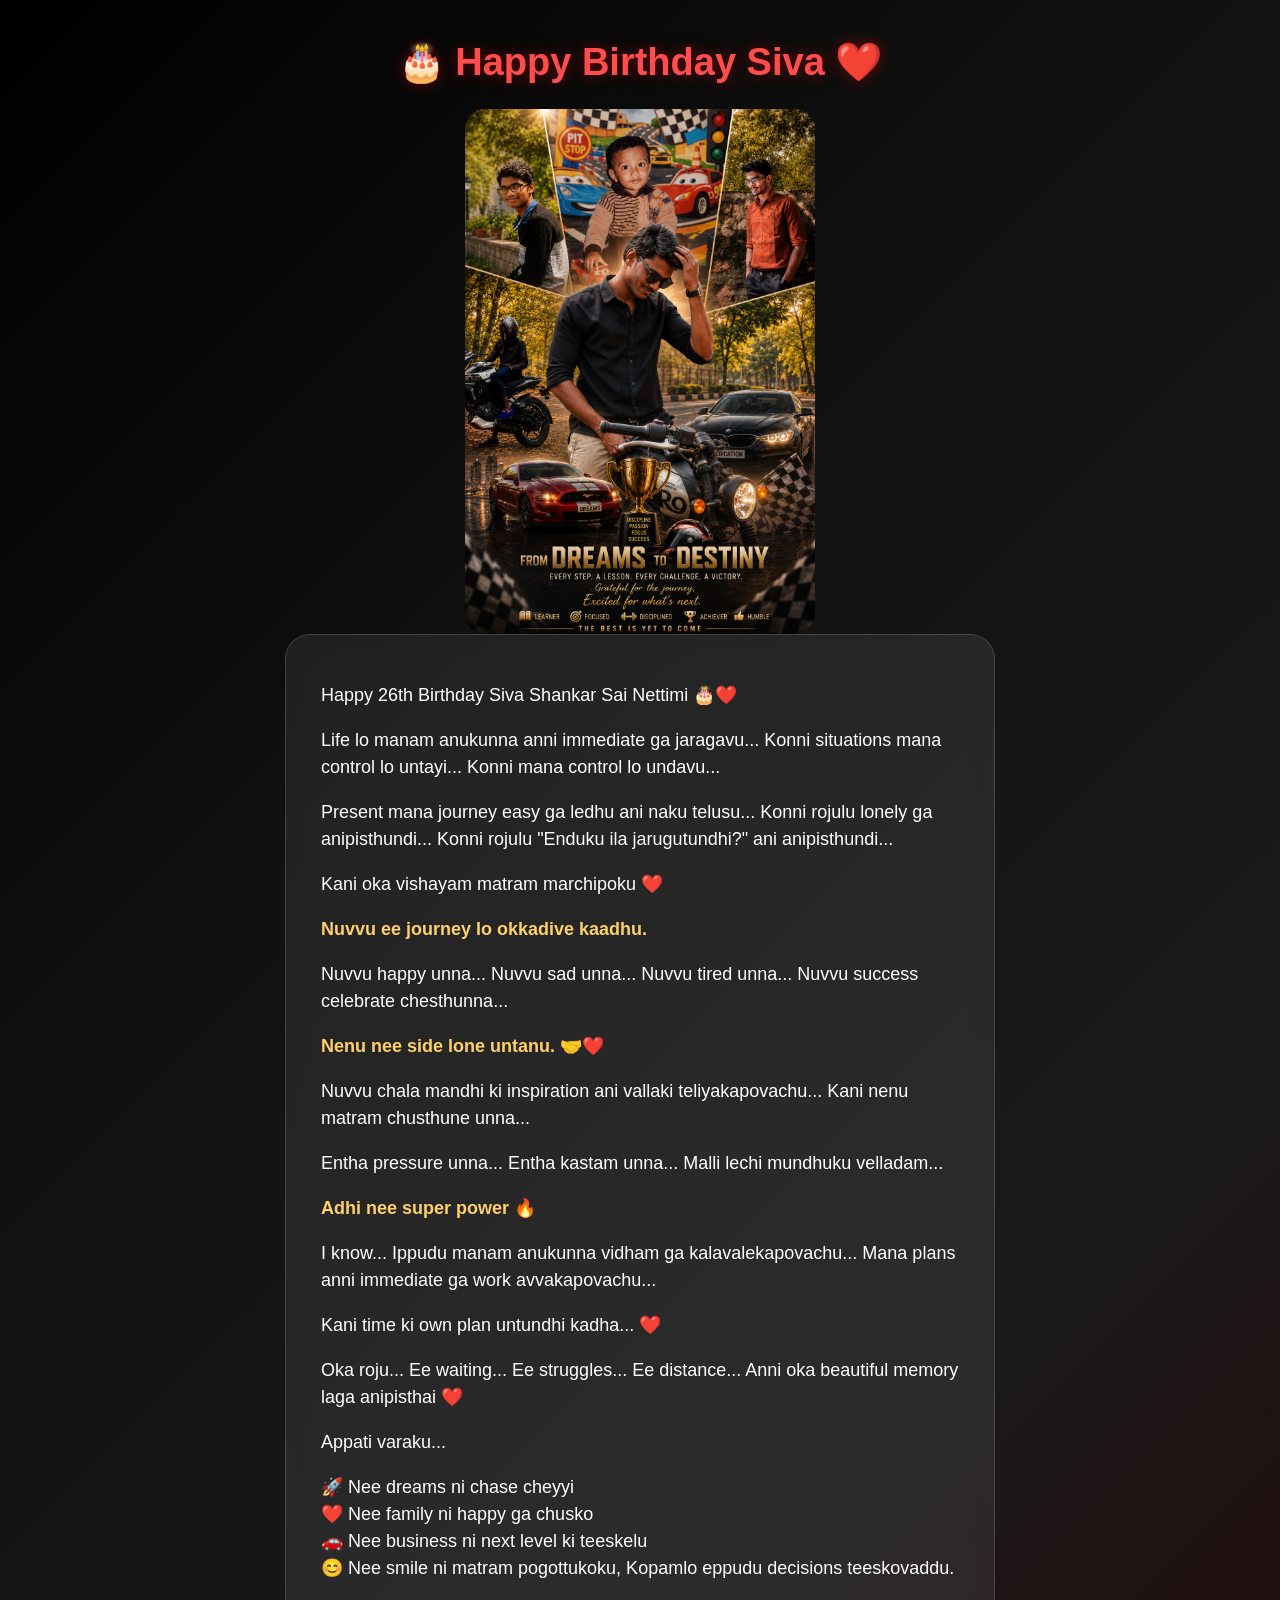
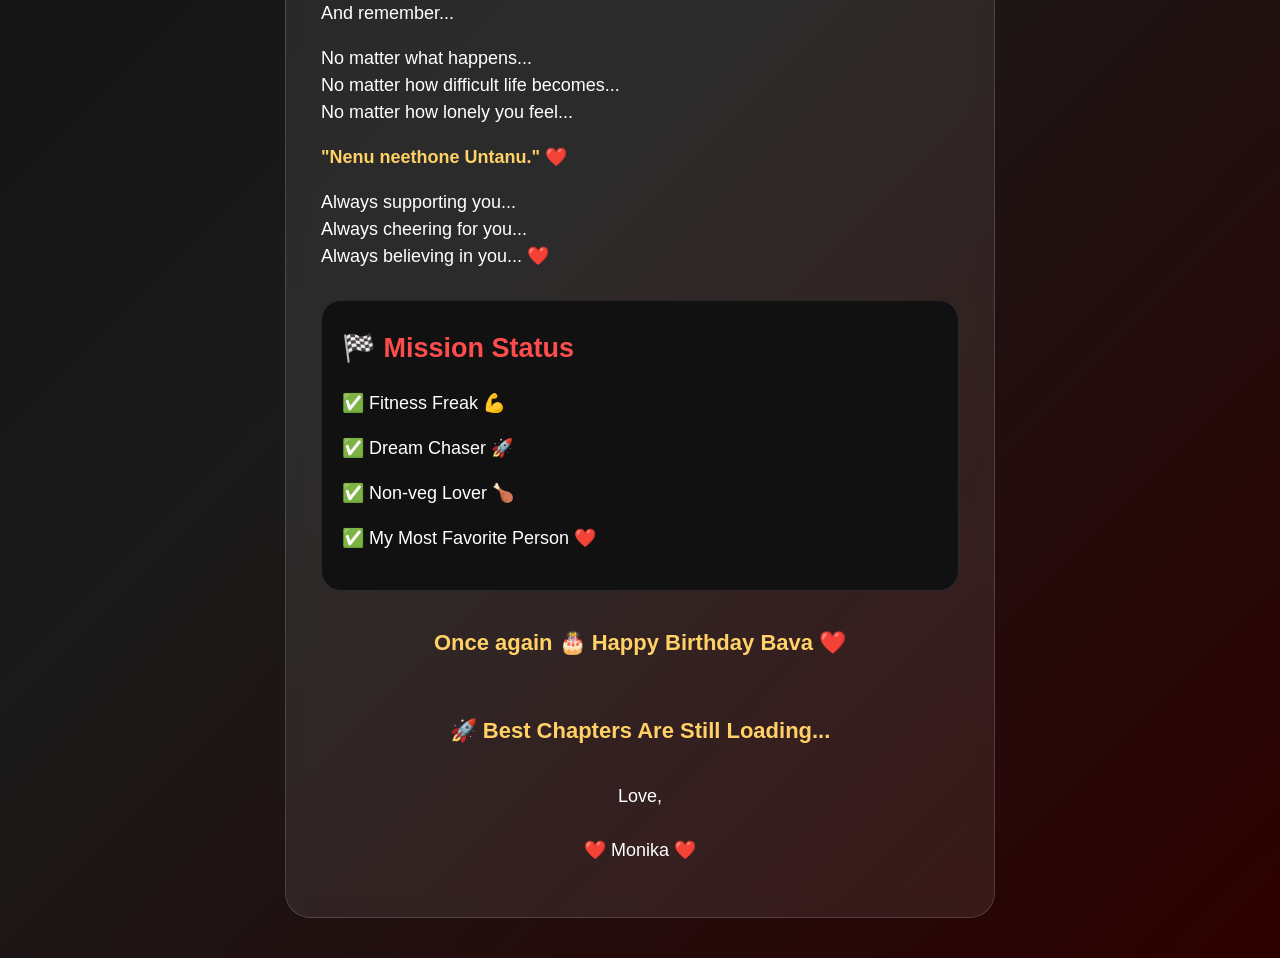
<file: final.html>
<!DOCTYPE html>
<html lang="en">

<head>

<meta charset="UTF-8">

<meta name="viewport" content="width=device-width, initial-scale=1.0">

<title>Final Surprise ❤️</title>

<link rel="stylesheet" href="style.css">

<style>

body{

display:block !important;

overflow-y:auto !important;

overflow-x:hidden !important;

min-height:100vh;

padding:20px;

}

.final{

max-width:750px;

margin:auto;

padding:20px;

text-align:center;

}

.final h1{

font-size:38px;

color:#ff4d4d;

margin-bottom:25px;

text-shadow:
0 0 15px rgba(255,0,0,.4);

}



.slide{
width:100%;
max-width:350px;
height:auto;
border-radius:20px;
display:block;
margin:0 auto;
}
.letter{

background:
rgba(255,255,255,0.08);

padding:35px;

border-radius:25px;

line-height:2;

font-size:18px;

text-align:left;

border:
1px solid rgba(255,255,255,0.15);

backdrop-filter:blur(10px);

}

.letter p{

margin-bottom:18px;

}

.highlight{

color:#ffd166;

font-weight:bold;

}

.status{

margin-top:30px;

background:#111;

padding:20px;

border-radius:20px;

border:1px solid rgba(255,255,255,0.1);

}

.status h2{

margin-bottom:15px;

color:#ff4d4d;

}

.footer{

text-align:center;

margin-top:30px;

font-size:22px;

font-weight:bold;

color:#ffd166;

}

@media(max-width:768px){

.final h1{

font-size:28px;

}

.slide{

height:350px;

}

.letter{

font-size:16px;

padding:25px;

}

}

</style>

</head>

<body>

<div class="final">

<h1>🎂 Happy Birthday Siva ❤️</h1>

<img
class="slide"
src="Final.png"
alt="Siva">

<div class="letter">

<p>
Happy 26th Birthday Siva Shankar Sai Nettimi 🎂❤️
</p>

<p>
Life lo manam anukunna anni immediate ga jaragavu...
Konni situations mana control lo untayi...
Konni mana control lo undavu...
</p>

<p>
Present mana journey easy ga ledhu ani naku telusu...
Konni rojulu lonely ga anipisthundi...
Konni rojulu "Enduku ila jarugutundhi?" ani anipisthundi...
</p>

<p>
Kani oka vishayam matram marchipoku ❤️
</p>

<p class="highlight">
Nuvvu ee journey lo okkadive kaadhu.
</p>

<p>
Nuvvu happy unna...
Nuvvu sad unna...
Nuvvu tired unna...
Nuvvu success celebrate chesthunna...
</p>

<p class="highlight">
Nenu nee side lone untanu. 🤝❤️
</p>


<p>
Nuvvu chala mandhi ki inspiration ani vallaki teliyakapovachu...
Kani nenu matram chusthune unna...
</p>

<p>
Entha pressure unna...
Entha kastam unna...
Malli lechi mundhuku velladam...
</p>

<p class="highlight">
Adhi nee super power 🔥
</p>

<p>
I know...
Ippudu manam anukunna vidham ga kalavalekapovachu...
Mana plans anni immediate ga work avvakapovachu...
</p>

<p>
Kani time ki own plan untundhi kadha... ❤️
</p>

<p>
Oka roju...
Ee waiting...
Ee struggles...
Ee distance...
Anni oka beautiful memory laga anipisthai ❤️
</p>

<p>
Appati varaku...
</p>

<p>
🚀 Nee dreams ni chase cheyyi
<br>
❤️ Nee family ni happy ga chusko
<br>
🚗 Nee business ni next level ki teeskelu
<br>
😊 Nee smile ni matram pogottukoku, Kopamlo eppudu decisions teeskovaddu.
</p>

<p>
And remember...
</p>

<p>
No matter what happens...
<br>
No matter how difficult life becomes...
<br>
No matter how lonely you feel...
</p>

<p class="highlight">
"Nenu neethone Untanu." ❤️
</p>

<p>
Always supporting you...
<br>
Always cheering for you...
<br>
Always believing in you... ❤️
</p>

<div class="status">

<h2>🏁 Mission Status</h2>

<p>✅ Fitness Freak 💪</p>

<p>✅ Dream Chaser 🚀</p>

<p>✅ Non-veg Lover 🍗</p>

<p>✅ My Most Favorite Person ❤️</p>

</div>

<div class="footer">

Once again 🎂 Happy Birthday Bava ❤️

<br><br>

🚀 Best Chapters Are Still Loading...

</div>

<p style="text-align:center;margin-top:30px;">

Love,
<br><br>

❤️ Monika ❤️

</p>

</div>

</div>

</body>

</html>
</file>
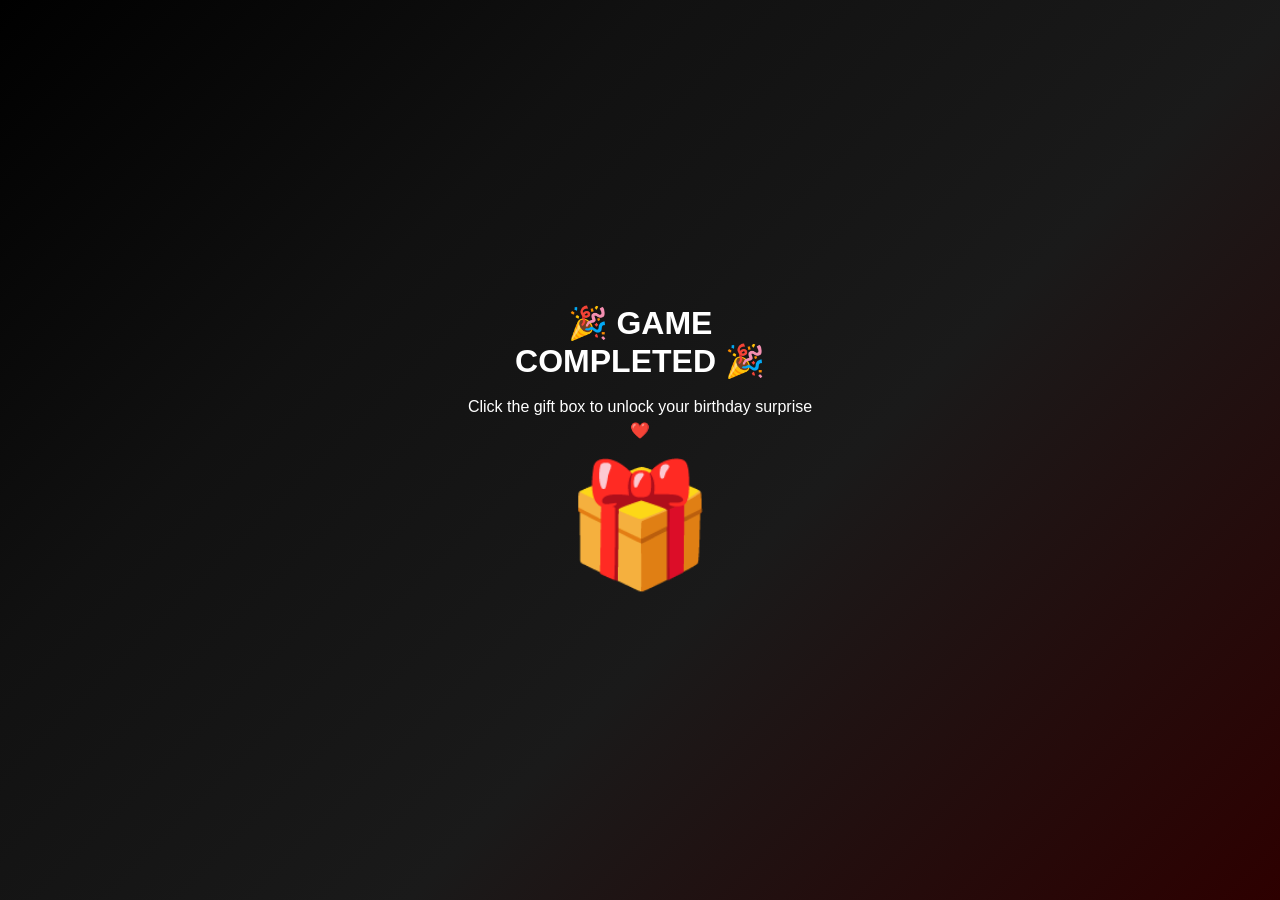
<file: gift.html>
<!DOCTYPE html>
<html>
<head>

<title>Final Boss</title>

<link rel="stylesheet" href="style.css">

<style>

.gift-page{

max-width:390px;

margin:auto;

padding:20px;

text-align:center;

}

.gift{

font-size:120px;

cursor:pointer;

transition:.5s;
}

.open{

transform:scale(1.2)
rotate(15deg);
}

.hidden{
display:none;
}

</style>

</head>

<body>

<div class="gift-page">

<h1>🎉 GAME COMPLETED 🎉
</h1>

<p>
Click the gift box to unlock
your birthday surprise ❤️
</p>

<div
id="gift"
class="gift"
onclick="openGift()">

🎁

</div>

<div
id="reward"
class="hidden">

<h2>🎉 SURPRISE UNLOCKED 🎉</h2>

<p>
    Congratulations Siva...

You completed all levels ❤️

You unlocked:

🚗 Car King Badge

🍗 Non-Veg Master Badge

🚀 Dream Chaser Badge

❤️ Special Person Badge
</p>

<button
onclick="location.href='final.html'">

OPEN FINAL SURPRISE

</button>

</div>

</div>

<script>

function openGift(){

document
.getElementById("gift")
.classList.add("open");

document
.getElementById("reward")
.classList.remove("hidden");

}

</script>

</body>
</html>
</file>
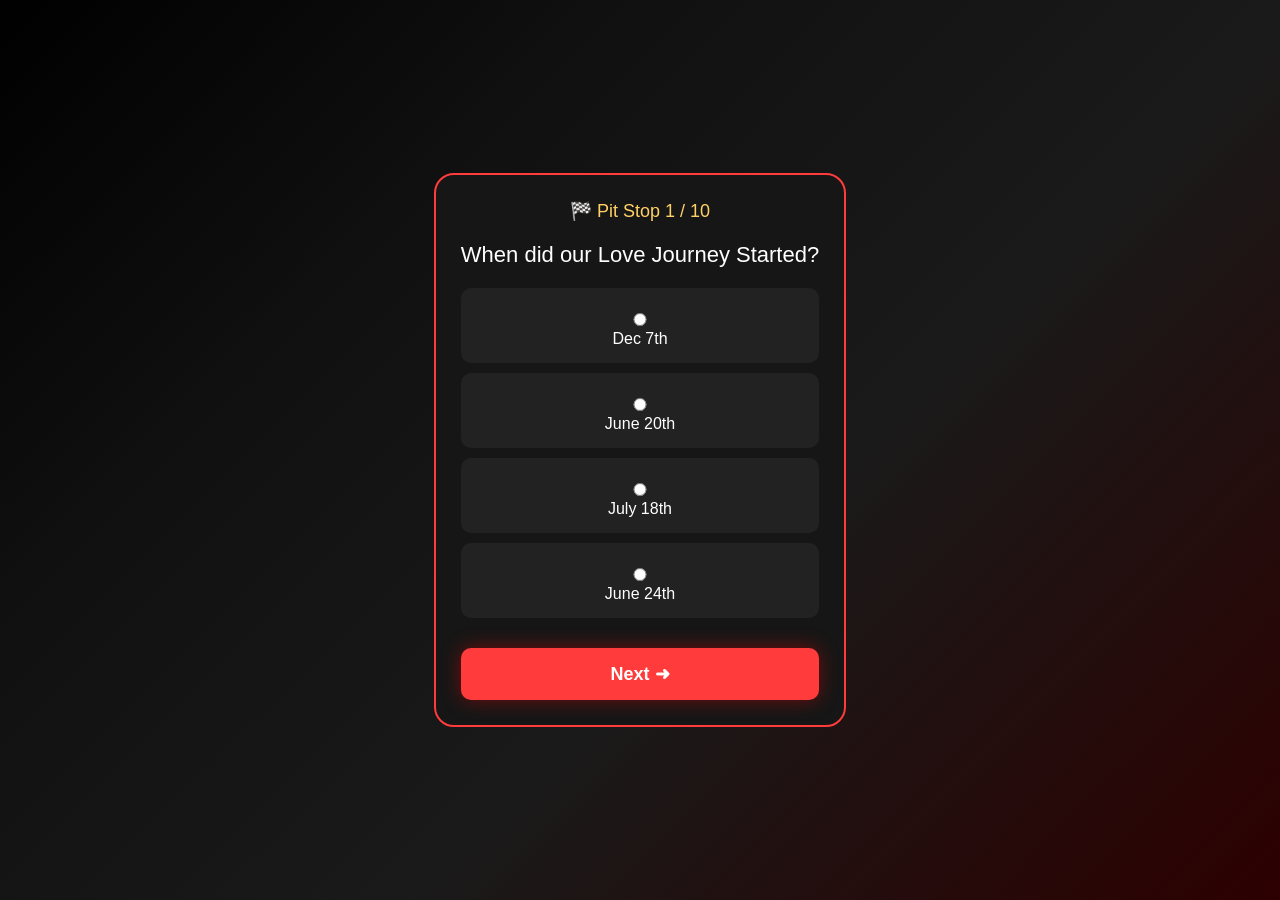
<file: quiz.html>
<!DOCTYPE html>
<html>

<head>
<meta charset="UTF-8">
<meta name="viewport" content="width=device-width, initial-scale=1.0">

<title>Siva Challenge</title>

<link rel="stylesheet" href="style.css">

<style>

.quiz-card{

max-width:450px;

margin:40px auto;

background:#161616;

padding:25px;

border-radius:20px;

border:2px solid #ff3b3b;

text-align:center;

}

.progress{

margin-bottom:20px;

font-size:18px;

color:#ffd166;

}

.question{

font-size:22px;

margin-bottom:20px;

}

.option{

display:block;

background:#222;

padding:15px;

margin:10px 0;

border-radius:10px;

cursor:pointer;

}

.option:hover{

background:#333;

}

textarea,input{

width:100%;

padding:12px;

margin-top:10px;

border-radius:10px;

border:none;

}

.next-btn{

margin-top:20px;

width:100%;

padding:15px;

border:none;

border-radius:10px;

background:#ff3b3b;

color:white;

font-size:18px;

cursor:pointer;

}

</style>

</head>

<body>

<div class="quiz-card">

<div class="progress" id="progress">
🏁 Quiz 1 / 10
</div>

<div class="question" id="question"></div>

<div id="answers"></div>

<button class="next-btn" onclick="nextQuestion()">
Next ➜
</button>


</div>

<script src="quiz.js"></script>

</body>

</html>
</file>
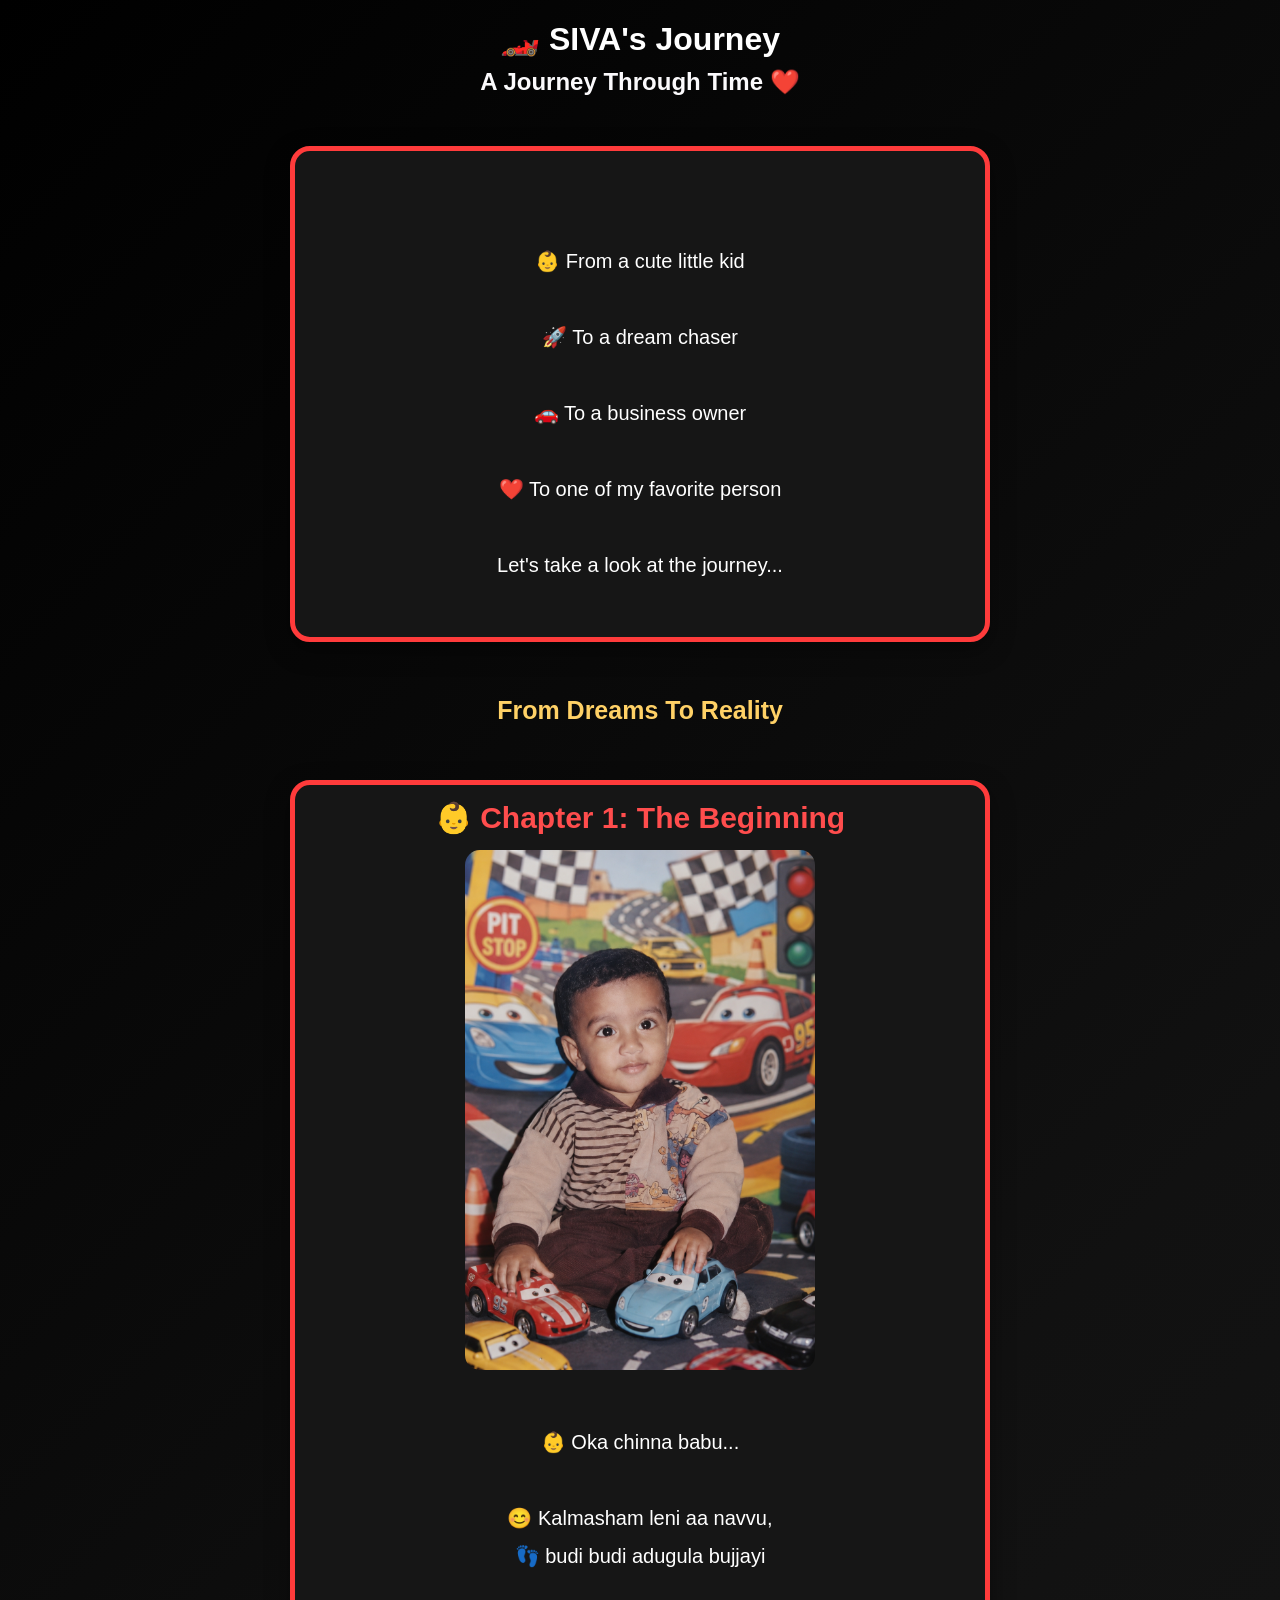
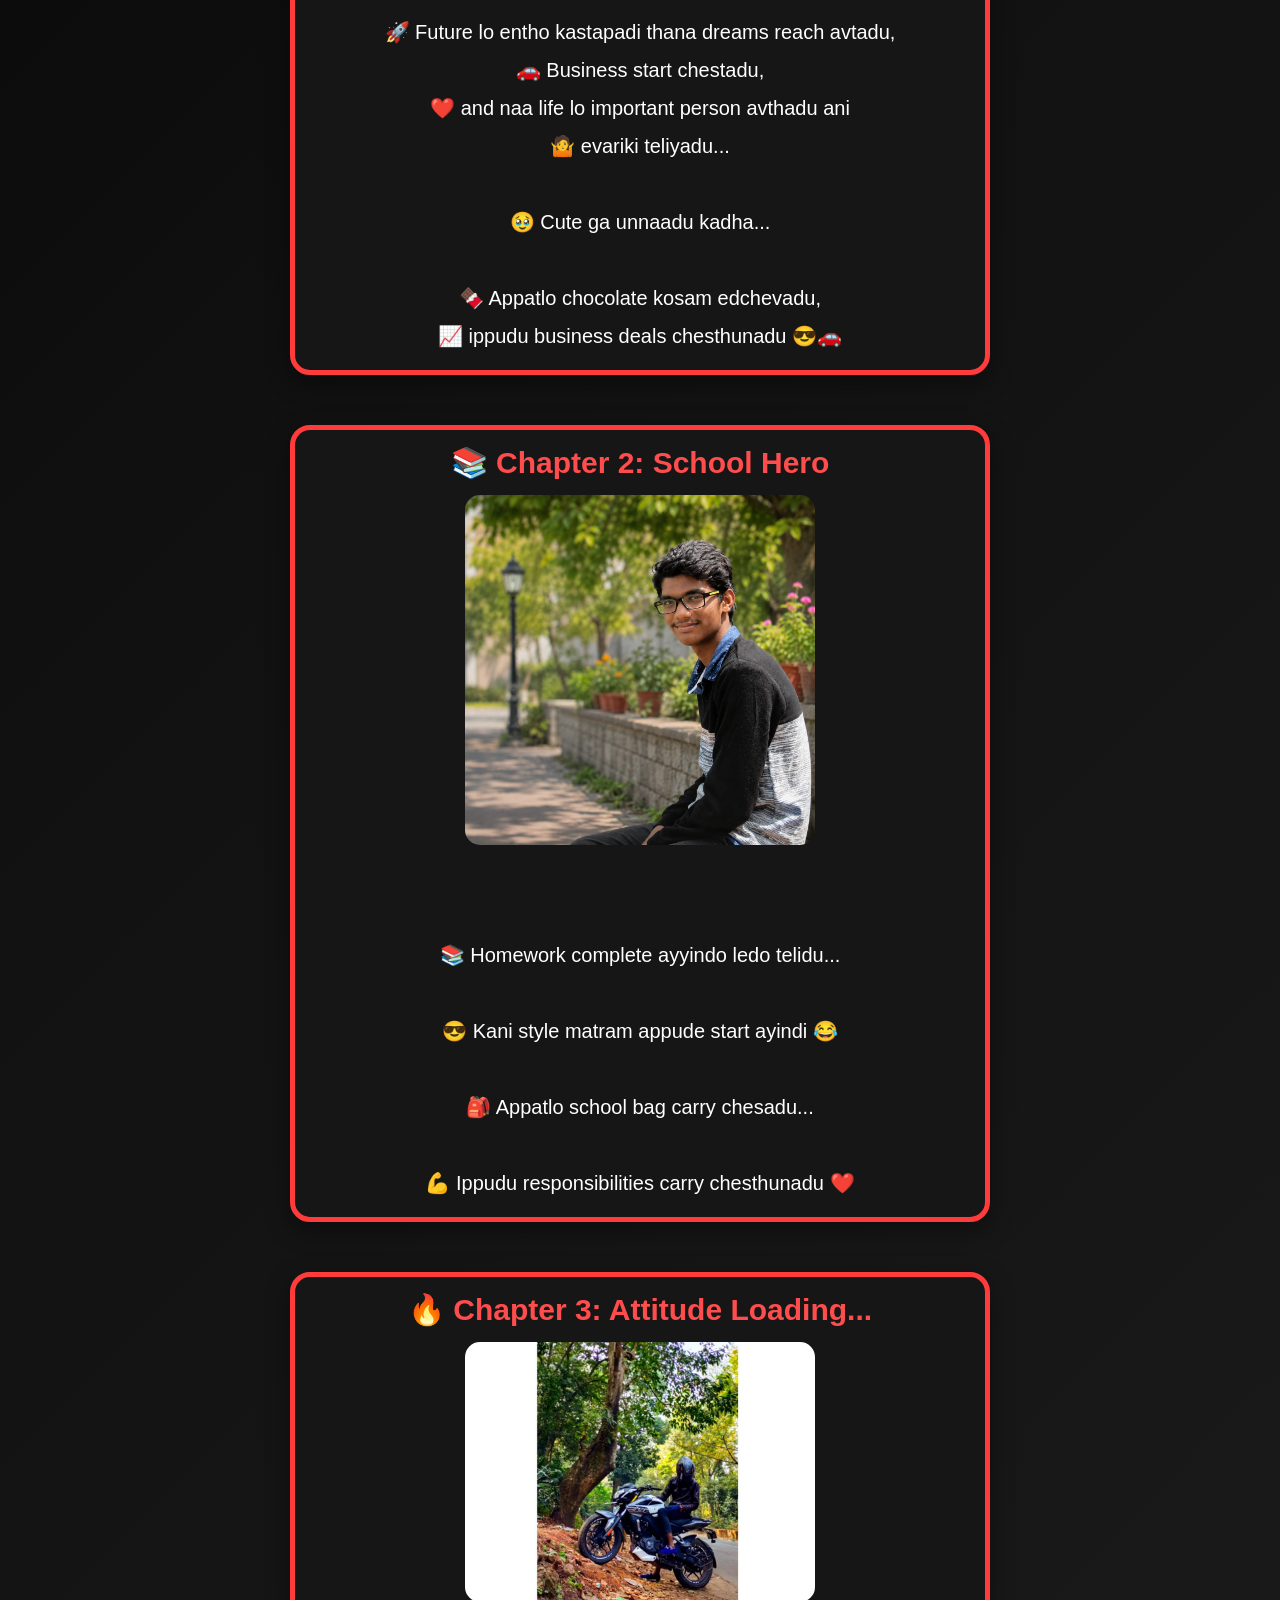
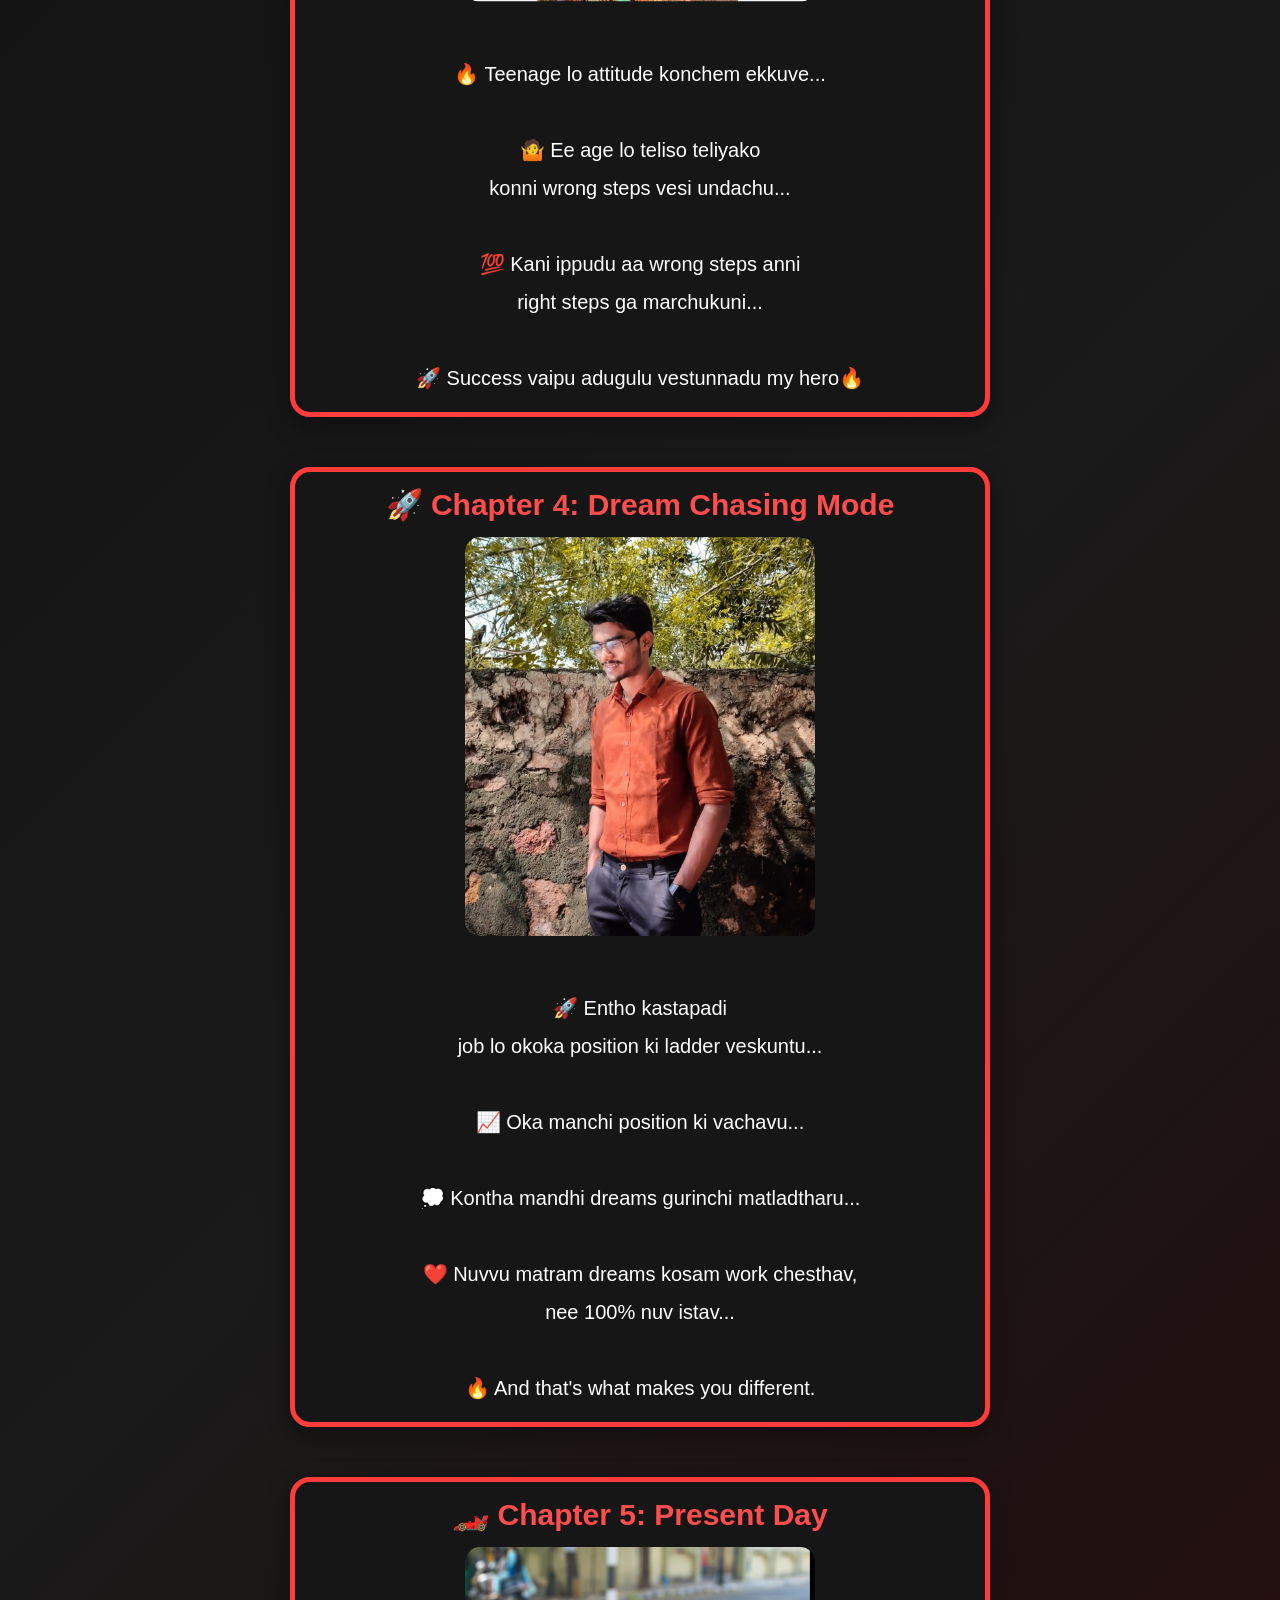
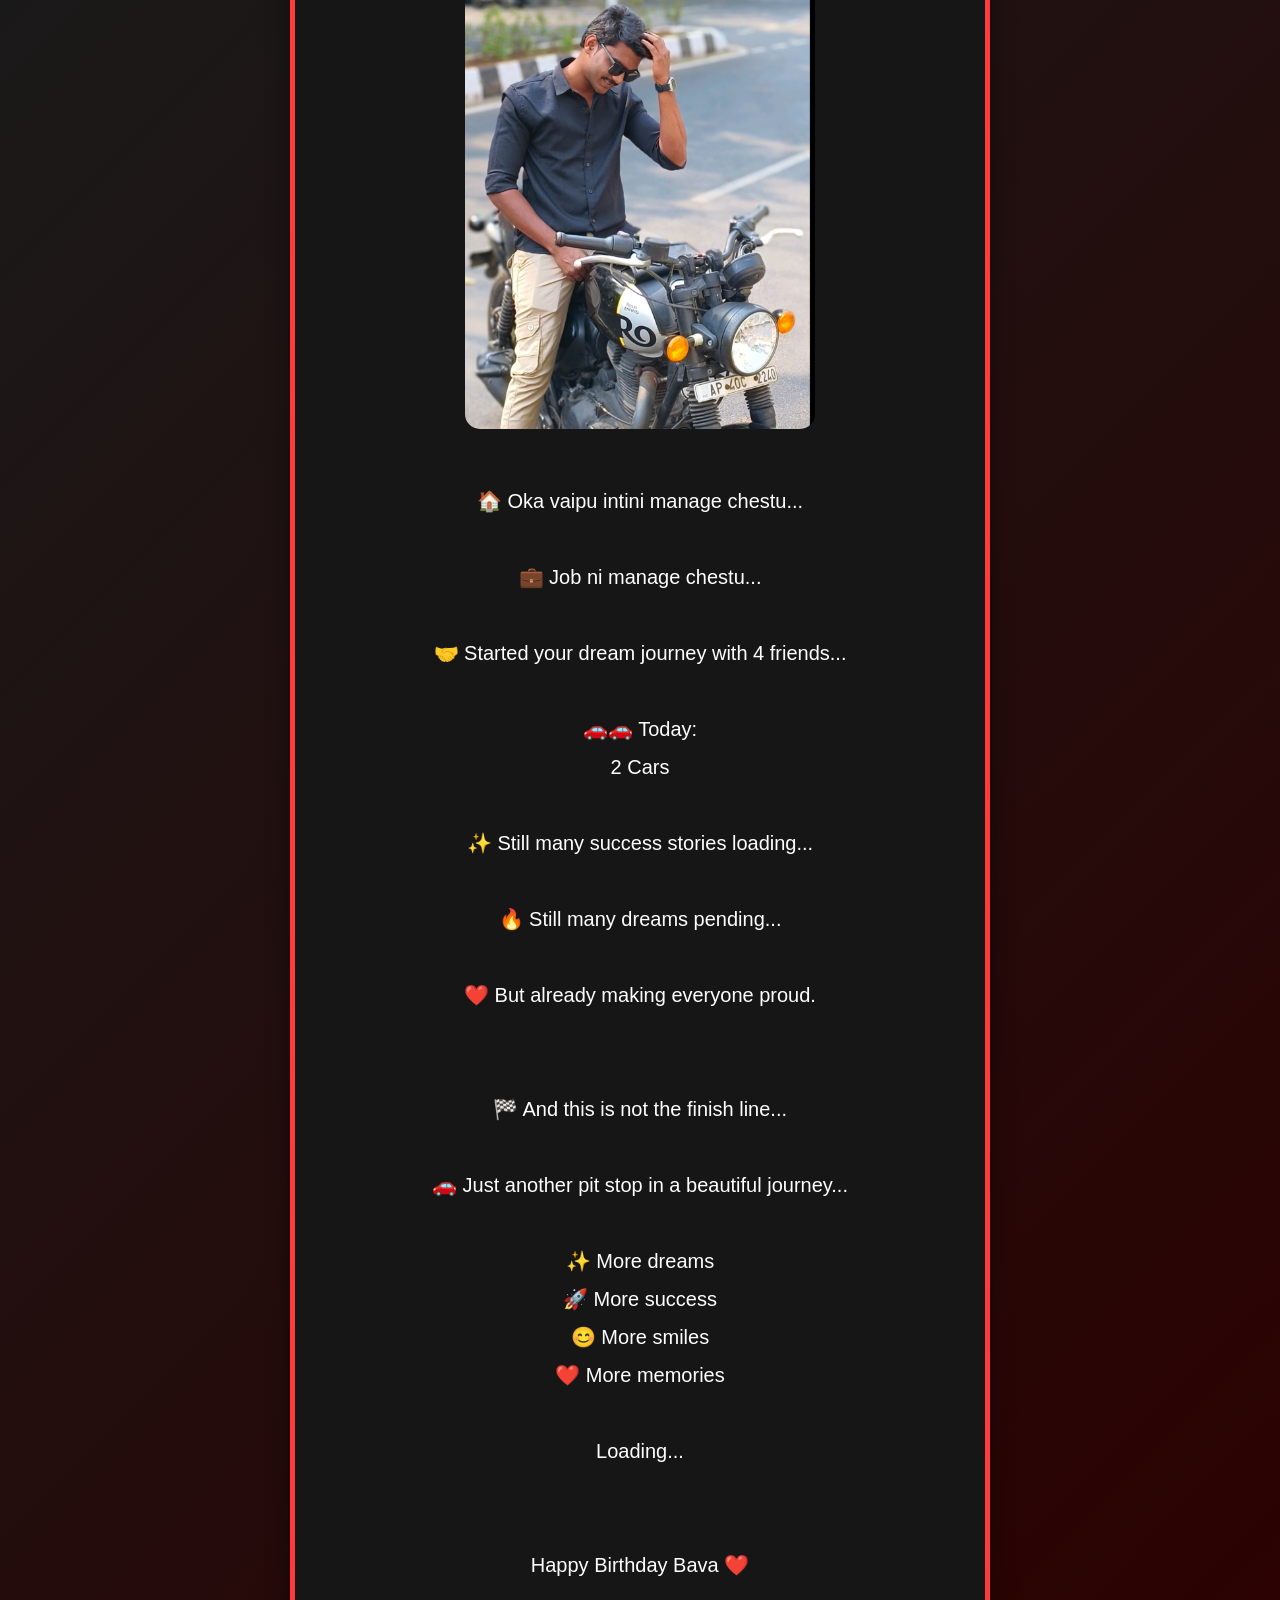
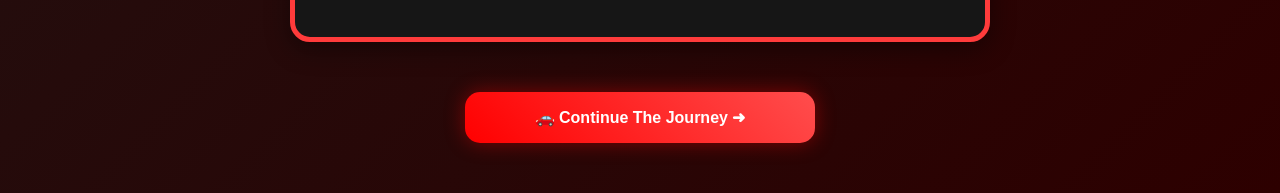
<file: timeline.html>
<!DOCTYPE html>
<html lang="en">

<head>

<meta charset="UTF-8">

<meta name="viewport"
content="width=device-width, initial-scale=1.0">

<title>Your Success Journey❤️</title>

<link rel="stylesheet" href="style.css">

<style>

    /* TIMELINE PAGE OVERRIDE */

body{

display:block !important;

overflow-y:auto !important;

min-height:100vh;

padding:20px;

}

.memory{

width:95%;

max-width:700px;

background:#161616;

border:5px solid #ff3b3b;

border-radius:20px;

padding:15px;

margin:50px auto;

box-shadow:
0 8px 25px rgba(0,0,0,.4);

}

.year{

font-size:30px;

font-weight:bold;

color:#ff4d4d;

margin-bottom:15px;

text-align:center;

}

.memory img{

width:80%;

max-width:350px;

height:auto;

display:block;

margin:0 auto 15px auto;

border-radius:15px;

}
.caption{

font-size:20px;

line-height:1.9;

white-space:pre-line;

text-align:center;

}

.main-title{

text-align:center;

font-size:32px;

margin-bottom:10px;
}

.sub-title{

text-align:center;

color:#fbfafc;

margin-bottom:10px;
}

.journey-text{

text-align:center;

color:#ffd166;

margin-bottom:30px;

font-weight:bold;

font-size: 25px;
}

.back-btn{

display:block;

width:90%;

max-width:350px;

margin:30px auto;

padding:16px;

border:none;

border-radius:15px;

background:
linear-gradient(
45deg,
#ff0000,
#ff4d4d
);

color:white;

font-size:16px;

font-weight:bold;

cursor:pointer;

box-shadow:
0 0 20px rgba(255,0,0,0.4);

transition:.3s;

text-align:center;
}

.back-btn:hover{

transform:translateY(-3px);

}



</style>

</head>

<body>
    <h1 class="main-title">

🏎️ SIVA's Journey

</h1>

<h2 class="sub-title">

A Journey Through Time ❤️

</h2>

<div class="memory">

<div class="caption">

👶 From a cute little kid

🚀 To a dream chaser

🚗 To a business owner

❤️ To one of my favorite person

Let's take a look at the journey...

</div>

</div>
<p class="journey-text">
From Dreams To Reality
</p>

<div class="memory">

<div class="year">
👶 Chapter 1: The Beginning</div>

<img src="Childhood.png">

<div class="caption">
👶 Oka chinna babu...

😊 Kalmasham leni aa navvu,
👣 budi budi adugula bujjayi

🚀 Future lo entho kastapadi thana dreams reach avtadu,
🚗 Business start chestadu,
❤️ and naa life lo important person avthadu ani
🤷 evariki teliyadu...

🥹 Cute ga unnaadu kadha...

🍫 Appatlo chocolate kosam edchevadu,
📈 ippudu business deals chesthunadu 😎🚗</div>



</div>

<div class="memory">

<div class="year">
📚 Chapter 2: School Hero</div>

<img src="School.png">

<div class="caption">

📚 Homework complete ayyindo ledo telidu...

😎 Kani style matram appude start ayindi 😂

🎒 Appatlo school bag carry chesadu...

💪 Ippudu responsibilities carry chesthunadu ❤️
</div>

</div>

<div class="memory">

<div class="year">
🔥 Chapter 3: Attitude Loading...</div>

<img src="Teenage.jpg">

<div class="caption">
🔥 Teenage lo attitude konchem ekkuve...

🤷 Ee age lo teliso teliyako
konni wrong steps vesi undachu...

💯 Kani ippudu aa wrong steps anni
right steps ga marchukuni...

🚀 Success vaipu adugulu vestunnadu my hero🔥
</div>

</div>

<div class="memory">

<div class="year">
🚀 Chapter 4: Dream Chasing Mode</div>

<img src="Job.jpg">

<div class="caption">
    🚀 Entho kastapadi
job lo okoka position ki ladder veskuntu...

📈 Oka manchi position ki vachavu...

💭 Kontha mandhi dreams gurinchi matladtharu...

❤️ Nuvvu matram dreams kosam work chesthav,
nee 100% nuv istav...

🔥 And that's what makes you different.
</div>

</div>

<div class="memory">

<div class="year">
🏎️ Chapter 5: Present Day</div>

<img src="Dream Chaser.jpg">

<div class="caption">
    🏠 Oka vaipu intini manage chestu...

💼 Job ni manage chestu...

🤝 Started your dream journey with 4 friends...

🚗🚗 Today:
2 Cars

✨ Still many success stories loading...

🔥 Still many dreams pending...

❤️ But already making everyone proud.


🏁 And this is not the finish line...

🚗 Just another pit stop in a beautiful journey...

✨ More dreams
🚀 More success
😊 More smiles
❤️ More memories

Loading... <br>

Happy Birthday Bava ❤️

</div>

</div>

<button
class="back-btn"
onclick="location.href='vault.html'">

🚗 Continue The Journey ➜
</button>

</div>

</body>

</html>
</file>
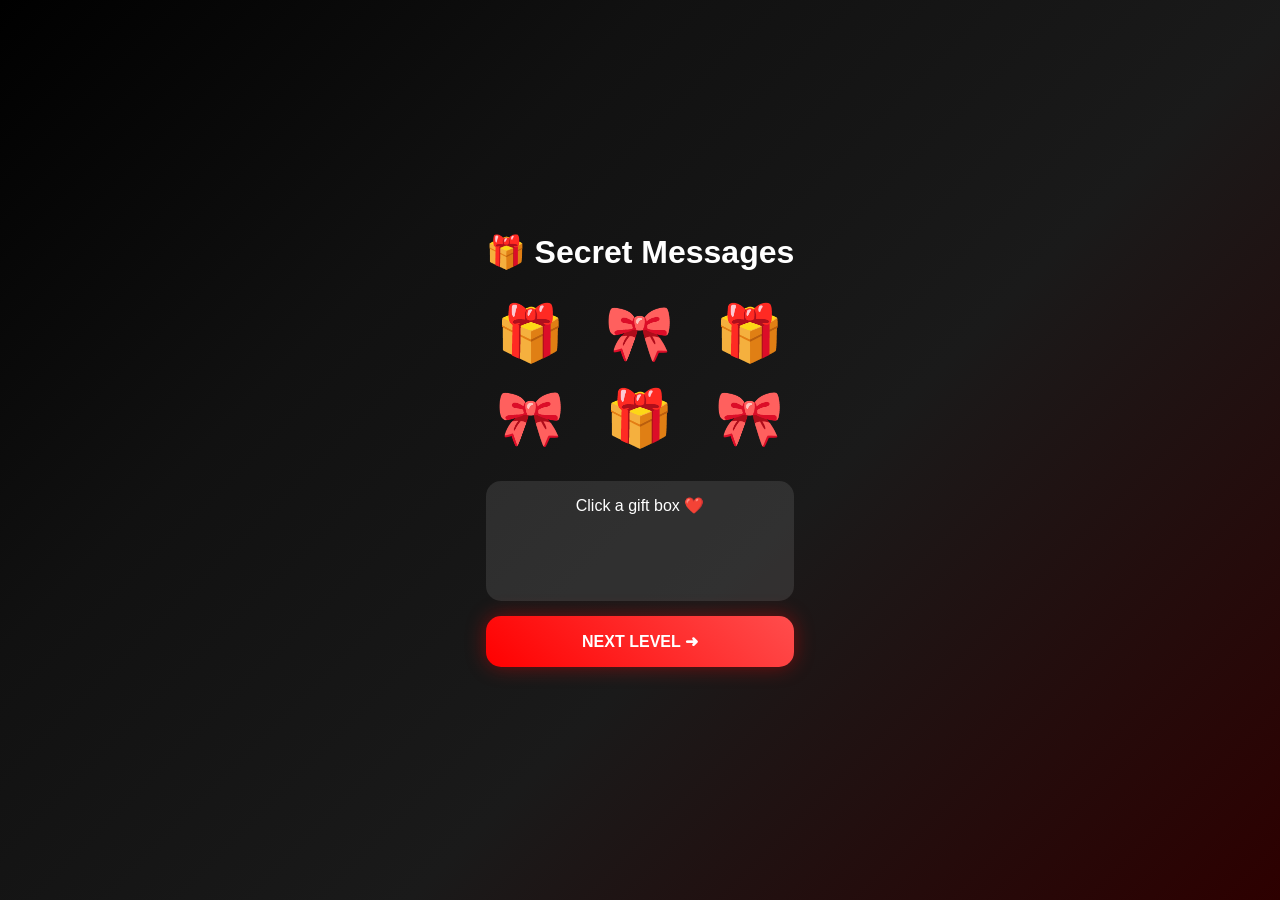
<file: vault.html>
<!DOCTYPE html>
<html>

<head>

<title>Secret Vault</title>

<link rel="stylesheet" href="style.css">

<style>

.vault{

max-width:390px;

margin:auto;

padding:20px;

text-align:center;

}


.gifts{

display:grid;

grid-template-columns:repeat(3,1fr);

gap:20px;

margin:30px 0;

}

.gift{

font-size:55px;

cursor:pointer;

transition:.3s;

text-align:center;

}

.gift:hover{

transform:scale(1.15);

}

#message{

margin-top:25px;

padding:15px;

border-radius:15px;

background:
rgba(255,255,255,0.1);

min-height:120px;
}
</style>

</head>

<body>

<div class="vault">

<h1>🎁 Secret Messages</h1>

<div class="gifts">

<div class="gift" onclick="showMessage(0,this)">🎁</div>
<div class="gift" onclick="showMessage(1,this)">🎀</div>
<div class="gift" onclick="showMessage(2,this)">🎁</div>
<div class="gift" onclick="showMessage(3,this)">🎀</div>
<div class="gift" onclick="showMessage(4,this)">🎁</div>
<div class="gift" onclick="showMessage(5,this)">🎀</div>

</div>

<div id="message">

Click a gift box ❤️

</div>

<button
onclick="location.href='quiz.html'">

NEXT LEVEL ➜

</button>

</div>

<script>

const messages = [

"Oka secret cheppana? 🤫, Nuvvu anukune danikante ekkuva strong vi 💪🔥",

"😡 Angry Siva detected. Count 10 numbers, Drink water and remember I'm cute 😌",

"🤗 Congrats! You just won The Best Girlfriend Ever! 😴",

"😔 Silent ga amayakamga kanipistavu kani, asala kadu ne gurinchi naku matrame telsu 🤫",

"🚀 Nuvvu achieve cheyyali anukunna vati kosam fight cheyyi.",

"❤️ Every memory of us is safely stored in my heart."

];


function showMessage(index, gift){

document.getElementById("message").innerHTML =
messages[index];

gift.innerHTML = "📦";

gift.style.opacity = "0.7";

gift.style.transform = "scale(0.9)";

}

</script>

</body>

</html>
</file>
<file: style.css>
*{
margin:0;
padding:0;
box-sizing:border-box;
font-family:Arial,sans-serif;
}

body{
background:
linear-gradient(
135deg,
#000000 0%,
#111111 30%,
#1a1a1a 60%,
#2d0000 100%
);

min-height:100vh;

display:flex;
justify-content:center;
align-items:center;

overflow:hidden;
color:white;
position:relative;
}

.bg-car{

position:fixed;

top:0;
left:0;

width:100%;
height:100%;

background-image:
url('images/car-bg.png');

background-repeat:no-repeat;

background-position:center;

background-size:contain;

opacity:0.08;

z-index:-1;

}

.screen{
display:none;
width:100%;
justify-content:center;
align-items:center;
padding:20px;
}

.active{
display:flex;
}


.card{

width:390px;
max-width:95%;

background:
rgba(255,255,255,0.08);

backdrop-filter:blur(18px);

padding:35px;

border-radius:30px;

border:
1px solid rgba(255,255,255,0.15);

box-shadow:
0 20px 60px rgba(0,0,0,0.6);

text-align:center;

}
h1{
font-size:2rem;
margin-bottom:15px;
}

h2{
margin-bottom:15px;
}

h3{
margin-bottom:10px;
}

p{
margin:12px 0;
line-height:1.5;
}

input{

width:100%;
padding:14px;

border:none;

border-radius:10px;

margin-top:15px;

font-size:16px;
}

button{

width:100%;

padding:16px;

margin-top:15px;

border:none;

border-radius:15px;

background:
linear-gradient(
45deg,
#ff0000,
#ff4d4d
);

color:white;

font-size:16px;

font-weight:bold;

cursor:pointer;

transition:.3s;

box-shadow:
0 0 20px rgba(255,0,0,0.4);

}
.tagline{

margin-top:15px;

font-size:15px;

color:#ddd;

line-height:1.8;

}

button:hover{
transform:scale(1.05);
}

@media(max-width:480px){

.card{

width:95%;

padding:25px;

}

h1{

font-size:1.8rem;

}

button{

font-size:15px;

}

}

.menu{
display:flex;
flex-direction:column;
gap:10px;
}

#error{
margin-top:10px;
color:#ffd166;
font-weight:bold;
}

/* Floating Hearts */

.heart{

position:absolute;

font-size:25px;

animation:
floatHeart 8s linear infinite;
}

@keyframes floatHeart{

0%{
transform:
translateY(100vh);
opacity:0;
}

20%{
opacity:1;
}

100%{
transform:
translateY(-120vh);
opacity:0;
}
}
</file>
